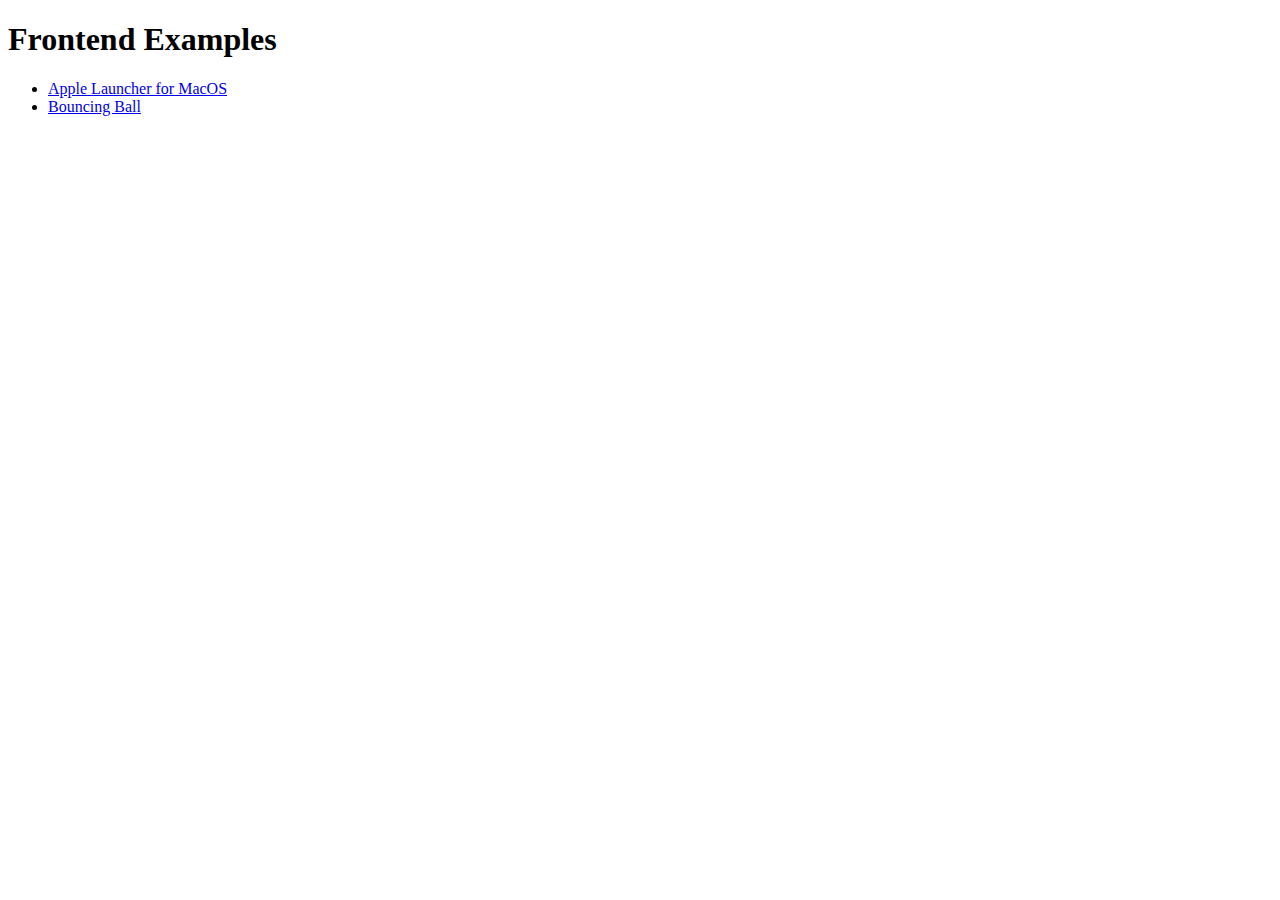
<file: index.html>
<!DOCTYPE html>
<html lang="en">
<head>
  <base href="/front-examples/">
  <meta charset="UTF-8">
  <title>Frontend Examples</title>
</head>
<body>
  <h1>Frontend Examples</h1>
  <ul>
    <li><a href="apple-launcher">Apple Launcher for MacOS</a></li>
    <li><a href="bouncing-ball">Bouncing Ball</a></li>
  </ul>
</body>
</html>
</file>
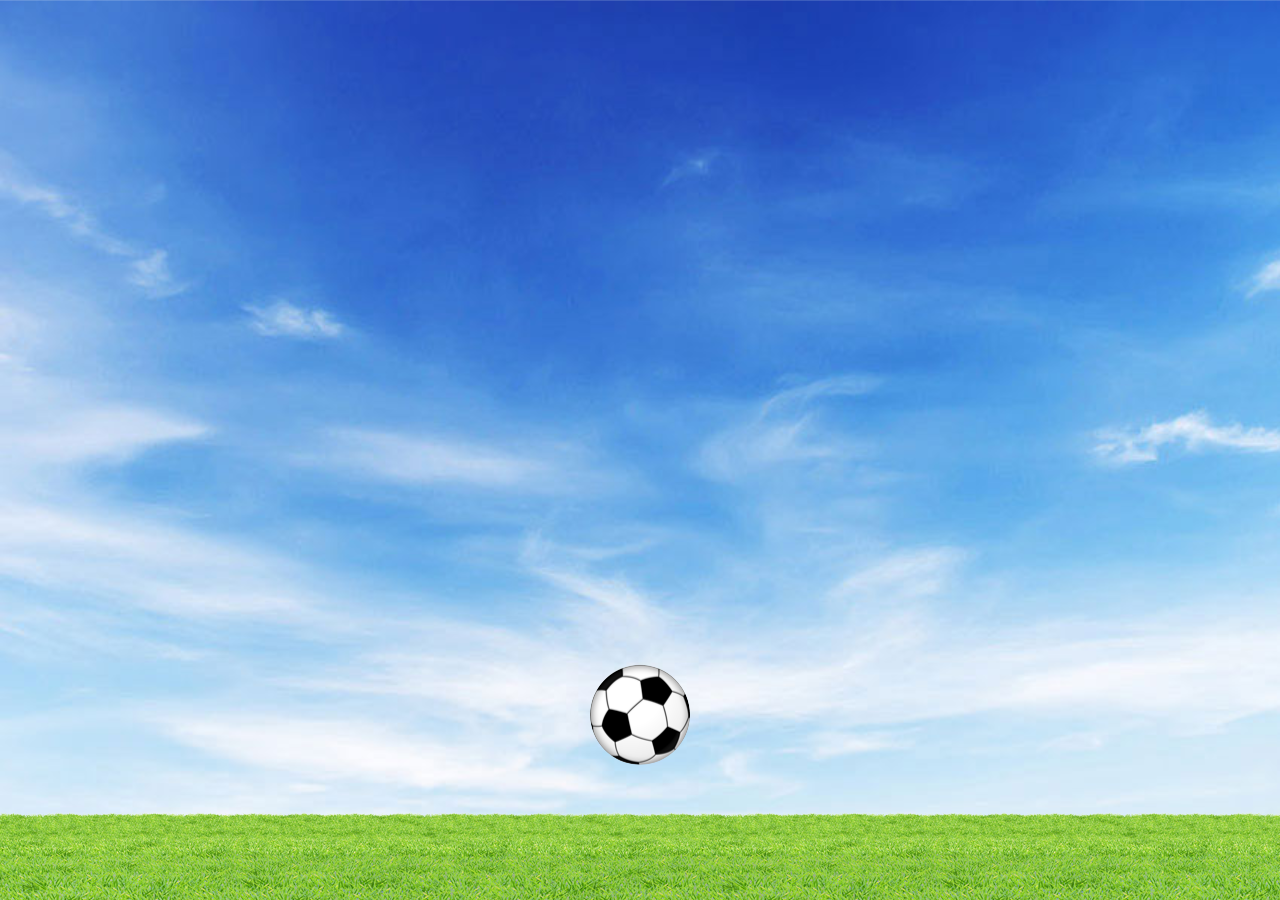
<file: bouncing-ball/index.html>
<!DOCTYPE html>
<html lang="en">
<head>
  <meta charset="UTF-8">
  <title>Bouncing Ball</title>
  <link rel="stylesheet" href="styles.css">
</head>
<body>
  <div class="ground"></div>
  <div class="ball"></div>

  <script src="script.js"></script>
</body>
</html>
</file>
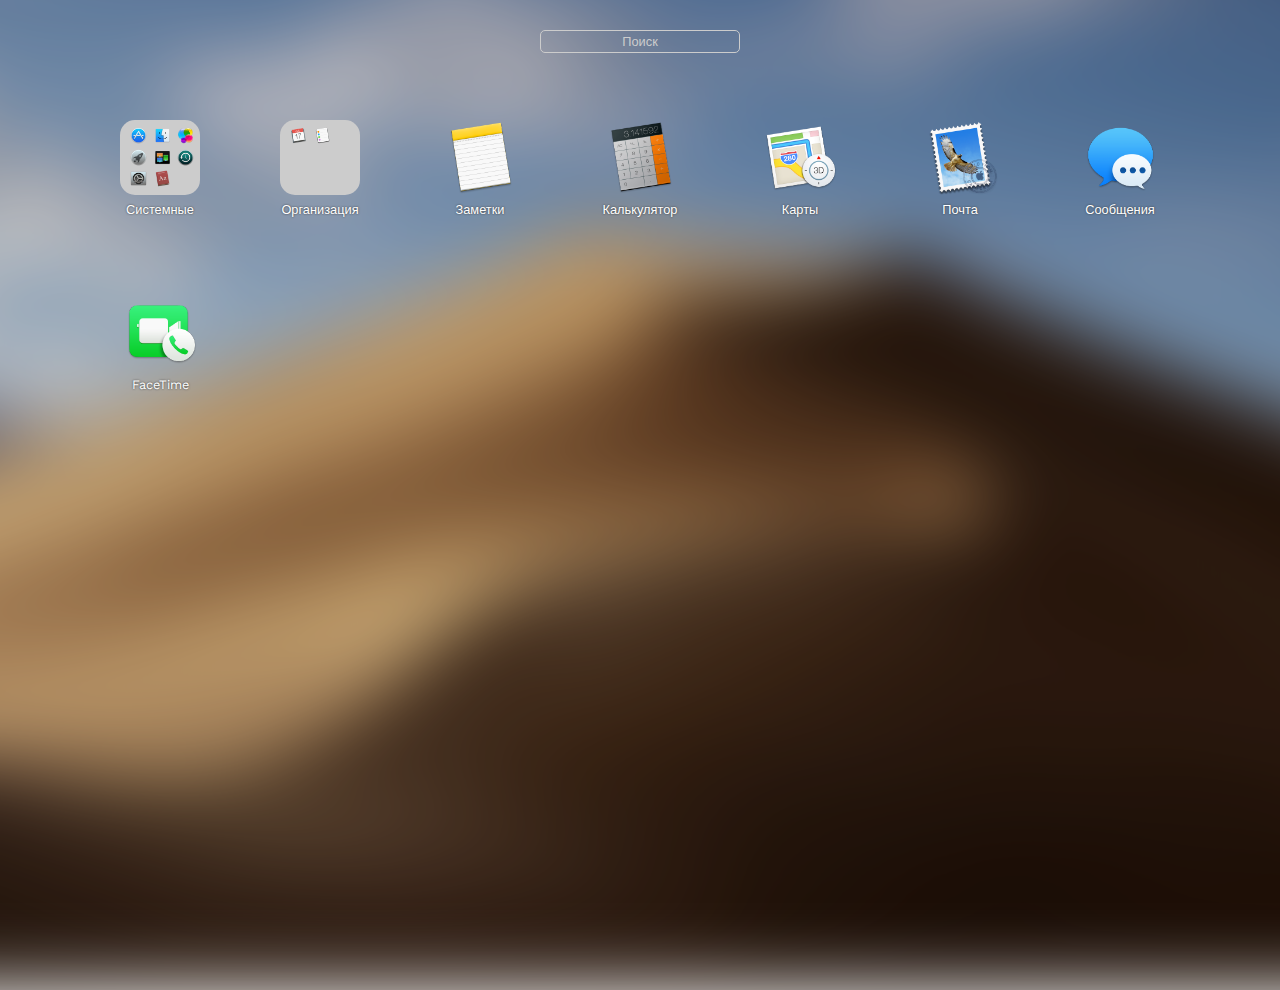
<file: mac-launcher/index.html>
<!DOCTYPE html>
<html lang="en">
<head>
  <meta charset="UTF-8">
  <title>Mac Launcher</title>
  <link rel="stylesheet" href="styles.css">
</head>
<body>
  <div id="launcher">
    <div id="bg"></div>
    <input id="input" type="text" placeholder="Поиск">

    <div class="icon icon-folder" data-title="Системные">
      <div class="icon-in-folder" data-title="App Store">
        <img src="imgs/appstore.png" alt="appstore">
      </div>
      <div class="icon-in-folder" data-title="Finder">
        <img src="imgs/finder.png" alt="finder">
      </div>
      <div class="icon-in-folder" data-title="GameCenter">
        <img src="imgs/gamecenter.png" alt="gamecenter">
      </div>
      <div class="icon-in-folder" data-title="LaunchPad">
        <img src="imgs/launchpad.png" alt="launchpad">
      </div>
      <div class="icon-in-folder" data-title="MissionControl">
        <img src="imgs/missioncontrol.png" alt="missioncontrol">
      </div>
      <div class="icon-in-folder" data-title="TimeMachine">
        <img src="imgs/timemachine.png" alt="TimeMachine">
      </div>
      <div class="icon-in-folder" data-title="Настройки">
        <img src="imgs/system-preferences.png" alt="system-preferences">
      </div>
      <div class="icon-in-folder" data-title="Словарь">
        <img src="imgs/dictionary.png" alt="dictionary">
      </div>
    </div>

    <div class="icon icon-folder" data-title="Организация">
      <div class="icon-in-folder" data-title="Календарь">
        <img src="imgs/calendar.png" alt="calendar">
      </div>
      <div class="icon-in-folder" data-title="Напоминания">
        <img src="imgs/reminders.png" alt="reminders">
      </div>
    </div>

    <div class="icon" data-title="Заметки">
      <img src="imgs/notes.png" alt="notes">
    </div>
    <div class="icon" data-title="Калькулятор">
      <img src="imgs/calculator.png" alt="calculator">
    </div>
    <div class="icon" data-title="Карты">
      <img src="imgs/maps.png" alt="maps">
    </div>
    <div class="icon" data-title="Почта">
      <img src="imgs/mail.png" alt="mail">
    </div>
    <div class="icon" data-title="Сообщения">
      <img src="imgs/messages.png" alt="messages">
    </div>
    <div class="icon" data-title="FaceTime">
      <img src="imgs/facetime.png" alt="facetime">
    </div>
  </div>

  <script src="script.js"></script>
</body>
</html>
</file>
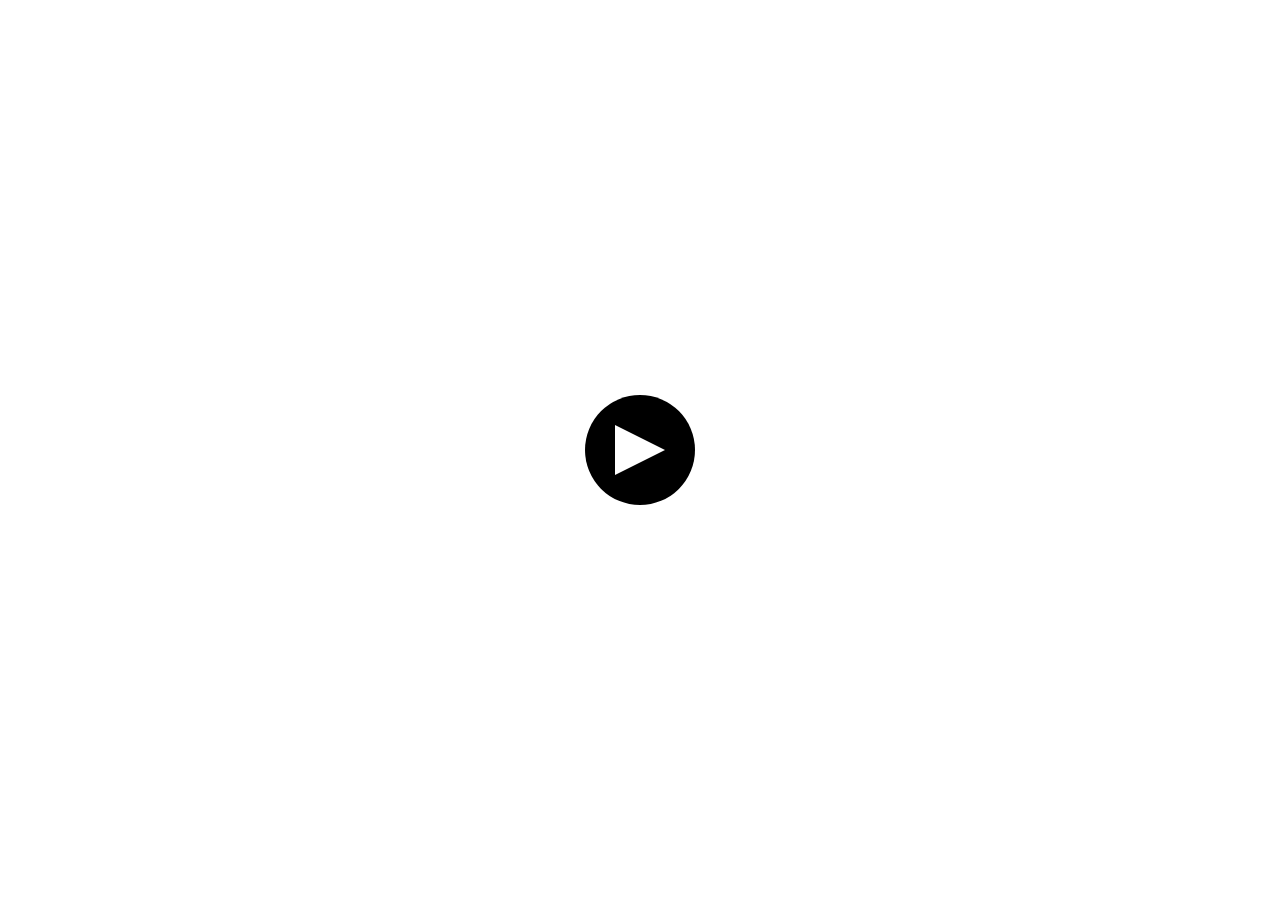
<file: youtube-play-button/index.html>
<!DOCTYPE html>
<html lang="en">
<head>
  <meta charset="UTF-8">
  <title>YouTube Play Button</title>
  <style>
    .icon {
      width: 50px;
      fill: white;
      height: 50px;
      padding: 30px;
      border-radius: 50%;
      background-color: black;
      cursor: pointer;
      margin: auto;
      position: absolute;
      left: 0;
      top: 0;
      bottom: 0;
      right: 0;
    }

    .hidden {
      display: none;
    }
  </style>
</head>
<body>
  <div class="icon">
    <svg viewBox="0 0 10 10" class="play">
      <polygon points="0,0 5,2.5 5,7.5 0,10">
        <animate attributeName="points" begin="indefinite" dur=".2s"
          from="0,0 3,0 3,10 0,10"
            to="0,0 5,2.5 5,7.5 0,10"
        />
      </polygon>
      <polygon points="5,2.5 10,5 10,5 5,7.5">
        <animate attributeName="points" begin="indefinite" dur=".2s"
          from="7,0 10,0 10,10 7,10"
            to="5,2.5 10,5 10,5 5,7.5"
        />
      </polygon>
    </svg>

    <svg viewBox="0 0 10 10" class="pause hidden">
      <polygon points="0,0 3,0 3,10 0,10">
        <animate attributeName="points" begin="indefinite" dur=".2s"
          from="0,0 5,2.6 5,7.5 0,10"
            to="0,0 3,0 3,10 0,10"
        />
      </polygon>
      <polygon points="7,0 10,0 10,10 7,10">
        <animate attributeName="points" begin="indefinite" dur=".2s"
          from="5,2.5 10,5 10,5 5,7.5"
            to="7,0 10,0 10,10 7,10"
        />
      </polygon>
    </svg>
  </div>

  <script>
    const icon = document.querySelector('.icon');

    const play = icon.querySelector('.play');
    const playElements = play.getElementsByTagName("animate");

    const pause = icon.querySelector('.pause');
    const pauseElements = pause.getElementsByTagName("animate");

    let activeIcon = 'pause';

    icon.addEventListener('click', () => {
      if (activeIcon === 'pause') {
        activeIcon = 'play';

        for (let i = 0; i < pauseElements.length; i++) {
          pauseElements[i].beginElement();
        }

        pause.classList.remove('hidden');
        play.classList.add('hidden');
      } else {
        activeIcon = 'pause';

        for (let i = 0; i < playElements.length; i++) {
          playElements[i].beginElement();
        }

        play.classList.remove('hidden');
        pause.classList.add('hidden');
      }
    });
  </script>
</body>
</html>
</file>
<file: bouncing-ball/styles.css>
body {
  background: url(imgs/bg.jpg);
  background-size: cover;
}

.ball {
  width: 100px;
  height: 100px;
  border-radius: 50%;
  position: absolute;
  left: 0;
  right: 0;
  margin: auto;
  bottom: calc(10% - 30px);
  transform-origin: bottom;
  background: white url(imgs/ball.png);
}

.ball.holdable {
  cursor: grab;
}

.ball.holding {
  cursor: grabbing;
}

.ground {
  width: 100%;
  height: 10%;
  position: absolute;
  bottom: 0;
  left: 0;

  background: url(imgs/ground.png);
}
</file>
<file: mac-launcher/styles.css>
@import url('https://fonts.googleapis.com/css?family=Work+Sans:100,400');

:root {
  --animation-duration: .3s;
}

* {
  font-family: 'Work Sans', sans-serif;
  font-weight: 400;
  box-sizing: border-box;
}

body {
  overflow: hidden;
}

#bg {
  background: url(imgs/_wallpaper.jpg);
  background-size: cover;
  filter: blur(30px) brightness(0.8);
  position: absolute;
  top: 0;
  left: 0;
  width: 100%;
  height: 100%;
  transform: scale(1.2);
  z-index: -1;
}

input {
  width: 200px;
  display: inline-block;
  position: absolute;
  top: -50px;
  left: 0;
  right: 0;
  text-align: center;
  margin: auto;
  background: none;
  border: 1px solid #ccc;
  color: #fff;
  border-radius: 5px;
  font-size: 0.8rem;
  transition: all var(--animation-duration);
  font-weight: 400;
  padding: 3px 10px;
}

input::placeholder {
  color: #ccc;
  font-weight: 100;
}

input:focus {
  text-align: left;
}

.icon {
  position: absolute;
  width: 80px;
  height: 75px;
  text-align: center;
  transition: all var(--animation-duration);
}

.icon img {
  height: 100%;
}

.icon-folder {
  border-radius: 15px;
  background-color: #ccc;
}

.icon-in-folder {
  position: absolute;
  width: 19px;
  height: 17px;
  margin: 1px 2px;
  text-align: center;
  transition: all var(--animation-duration);
}

.icon-in-folder img {
  height: 100%;
}

.icon-folder-active .icon-in-folder {
  width: 80px;
  height: 75px;
}

.icon-folder-active {
  width: 80% !important;
  left: 10% !important;
  z-index: 2;
}

.icon:before,
.icon:after,
.icon-in-folder:after {
  color: #fff;
  content: attr(data-title);
  position: absolute;
  left: 0;
  right: 0;
  text-align: center;
  transition: all var(--animation-duration);
  text-shadow: 0 0 2px #333
}

.icon:before {
  opacity: 0;
  font-size: 2rem;
  top: -50px;
}

.icon:after,
.icon-folder-active .icon-in-folder:after {
  font-size: 0.8rem;
  bottom: -22px;
}

.icon-in-folder:after {
  opacity: 0;
  transform: scale(1.2);
}

#launcher.folder-opened input,
#launcher.folder-opened .icon,
#launcher.folder-opened .icon-folder-active:after {
  opacity: 0;
}

#launcher.folder-opened .icon-folder-active,
#launcher.folder-opened .icon-folder-active:before,
#launcher.folder-opened .icon-folder-active .icon-in-folder:after {
  opacity: 1;
  transform: scale(1);
}

#launcher.folder-opened .icon-folder-active {
  border-radius: 30px;
  /*padding: 50px;*/
}
</file>
